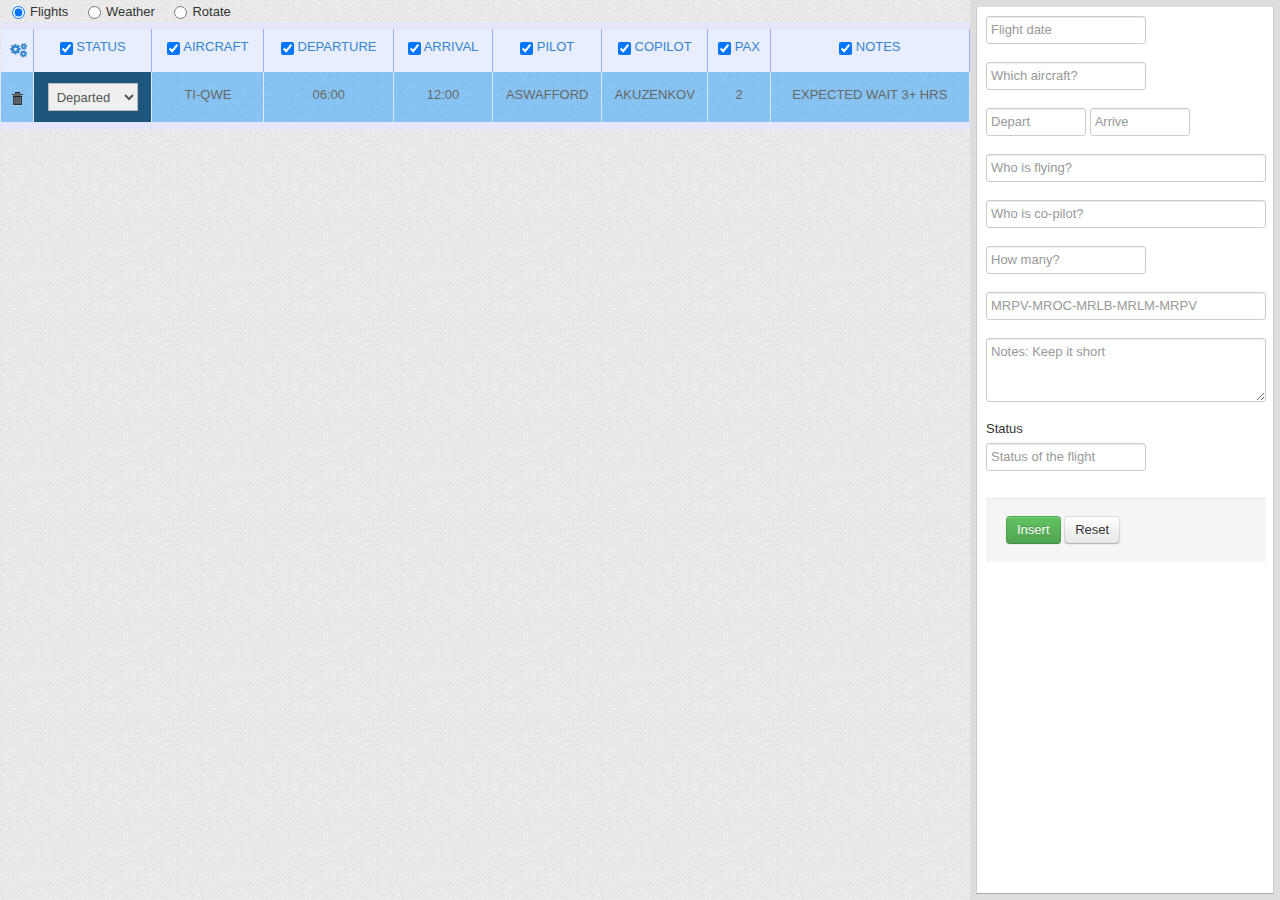
<file: modules/reservations/admin.html>
<!doctype html>
<html lang="en">
<head>
  <meta charset="utf-8">
  <meta http-equiv="X-UA-Compatible" content="IE=edge,chrome=1">
  <meta name="viewport" content="width=device-width,initial-scale=1">

  <title>AEROBELL Flight Board Administration</title>

  <link rel="stylesheet" href="../../assets/css/su.css">
  <link rel="stylesheet" href="../../assets/css/font-awesome.css">
  <link rel="stylesheet" href="../../assets/css/bootstrap.css">

  <!-- Libraries -->
  <script src="../../assets/libs/jquery.js"></script>
  <script src="../../assets/libs/bootstrap.js"></script>
  <script src="../../assets/libs/time.js"></script>
  <script src="../../assets/libs/datepicker.js"></script>

  <!-- LOADING SCRIPT STARTS -->
  <script>
  $(window).load(function(){

    if(typeof(Storage)!=="undefined") {
      // Yes! localStorage and sessionStorage support!
      console.log("LocalStorage Enabled");
      $('#rad' + localStorage.flipper).attr('checked',true);
    } else {
      // Sorry! No web storage support..
      console.log("LocalStorage Disabled");
    }

    $("#loading").fadeOut(function(){
      $(this).remove();
      $('body').css('overflow', 'auto');
    });
  });
  </script>
  <style type = "text/css">
    body{overflow: hidden;}
    #loaderContainer {position: absolute; top:50%; left:50%;}
    #loaderContent {width: 230px; text-align: center; height: 100px; margin: -50px auto 0 auto; margin-left: -115px; }
    #loading {background-color: #fff; overflow:hidden; width:100%; height:100%; position: absolute; top: 0; left: 0; z-index: 9999;}
  </style> 
  <!-- LOADING SCRIPT END -->
</head>

<body>

  <div id="loading"> 
  <script type = "text/javascript"> 
    document.write("<div id='loaderContainer'><p id='loaderContent'>" +
                   "<img id='loadinggraphic' src='../../assets/img/AFS_small.png' />" +
                   "</p></div>");
  </script> 
  </div> 

  <!-- ADMIN FLIGHT BOARD STARTS HERE -->
  <div id="admin-flights">

    <ul id="admin-options" class="unstyled">
      <li><label class="radio"><input type="radio" name="pageOptions" id="radflights" value="flights" checked>Flights</label></li>
      <li><label class="radio"><input type="radio" name="pageOptions" id="radweather" value="weather"> Weather</label></li>
      <li><label class="radio"><input type="radio" name="pageOptions" id="radrotate" value="rotate"> Rotate</label></li>
    </ul>

    <table id="admin-flight-table" class="full b">
      <thead>
        <tr>
          <th><i class="icon-cogs"></i></th>
          <th><label class="checkbox"><input id="colStatus" type="checkbox" checked /> status</label></th>
          <th><label class="checkbox"><input id="colAircraft" type="checkbox" checked /> aircraft</label></th>
          <th><label class="checkbox"><input id="colDeparture" type="checkbox" checked /> departure</label></th>
          <th><label class="checkbox"><input id="colArrival" type="checkbox" checked /> arrival</label></th>
          <th><label class="checkbox"><input id="colPilot" type="checkbox" checked /> pilot</label></th>
          <th><label class="checkbox"><input id="colCopilot" type="checkbox" checked /> copilot</label></th>
          <th><label class="checkbox"><input id="colPax" type="checkbox" checked /> pax</label></th>
          <th><label class="checkbox"><input id="colNotes" type="checkbox" checked /> notes</label></th>
        </tr>
      </thead>
      <tbody id="flight-table-body">
        <tr class="departed">
        	<td><button class="remove-flight"><i class="icon-trash"></i></button></td>
          <td class="first">
          	<select class="admin-flight-status input-small">
  	          <option selected>Departed</option>
  	          <option>Delayed</option>
  	          <option>Pending</option>
  	          <option>On-Time</option>
  	          <option>Arrived</option>
  	          <option>Canceled</option>
  	        </select>
  	      </td>
          <td><label class="aircraft">TI-QWE</label></td>
          <td><label class="departure-time">06:00</label></td>
          <td><label class="arrival-time">12:00</label></td>
          <td><label class="pilot">ASWAFFORD</label></td>
          <td><label class="copilot">AKUZENKOV</label></td>
          <td><label class="pax">2</label></td>
          <td><label class="remarks">Expected wait 3+ hrs</label></td>
        </tr>
      </tbody>
    </table>
  </div><!-- ADMIN FLIGHT BOARD ENDS HERE -->

  <!-- ADMIN NEW FLIGHT FORM STARTS HERE -->
  <div id="admin-new-flight">
    <input type="hidden" id="flightId"/>
    <section id="form" class="form-vertical">
  	  <fieldset>
  	    <div class="control-group">
  	      <div class="controls">
  	        <input type="text" class="input-medium" id="nf-date" placeholder="Flight date" data-datepicker="datepicker">
  	      </div>
  	    </div>

  	    <div class="control-group">
  	      <div class="controls">
            <input type="text" class="input-medium" id="nf-aircraft" placeholder="Which aircraft?" data-provide="typeahead" data-items="7" data-source="[&quot;TI-QWE&quot;,&quot;TI-WER&quot;,&quot;TI-ERT&quot;,&quot;TI-RTY&quot;,&quot;TI-TYU&quot;,&quot;TI-BAW&quot;]">
  	      </div>
  	    </div>

  	    <div class="control-group">
  	      <div class="controls">
  	        <input type="text" class="input-small" id="nf-departure" placeholder="Depart">
  	        <input type="text" class="input-small" id="nf-arrival" placeholder="Arrive">
  	      </div>
  	    </div>

  	    <div class="control-group">
  	      <div class="controls">
  	        <input type="text" class="input-xlarge" id="nf-pilot" placeholder="Who is flying?" data-provide="typeahead" data-items="4" data-source="[&quot;ASWAFFORD&quot;,&quot;AKUZENKOV&quot;,&quot;JLEIVA&quot;,&quot;JPISARO&quot;]" maxlength="10">
  	      </div>
  	    </div>

  	    <div class="control-group">
  	      <div class="controls">
  	        <input type="text" class="input-xlarge" id="nf-copilot" placeholder="Who is co-pilot?" data-provide="typeahead" data-items="4" data-source="[&quot;ASWAFFORD&quot;,&quot;AKUZENKOV&quot;,&quot;JLEIVA&quot;,&quot;JPISARO&quot;]" maxlength="10">
  	      </div>
  	    </div>

  	    <div class="control-group">
  	      <div class="controls">
  	        <input type="number" class="input-medium" id="nf-pax" placeholder="How many?">
  	      </div>
  	    </div>

  	    <div class="control-group">
  	      <div class="controls">
  	        <input type="text" class="input-xlarge" id="nf-route" placeholder="MRPV-MROC-MRLB-MRLM-MRPV">
  	      </div>
  	    </div>

  	    <div class="control-group">
  	      <div class="controls">
  	        <textarea class="input-xlarge" id="nf-notes" rows="3" placeholder="Notes: Keep it short"></textarea>
  	      </div>
  	    </div>

        <div class="control-group">
          <label class="control-label" for="nf-status">Status</label>
          <div class="controls">
            <input type="text" class="input-medium" id="nf-status" placeholder="Status of the flight" data-provide="typeahead" data-items="4" data-source="[&quot;pending&quot;,&quot;departed&quot;,&quot;on-time&quot;,&quot;arrived&quot;,&quot;delayed&quot;,&quot;canceled&quot;]" maxlength="10">
          </div>
        </div>

  	    <div class="form-actions">
          <button id="btn-insert-flight" class="btn btn-success" onclick="insertRecord()">Insert</button>
          <button id="btn-update-flight" class="btn btn-primary hide" onclick="updateRecord()">Update</button>
  	      <button class="btn" onclick="resetForm()">Reset</button>
          <button onclick="dropTable()" class="hide">Drop Table</button>
  	    </div>
  	  </fieldset>
    </section>

  </div><!-- ADMIN NEW FLIGHT FORM ENDS HERE -->


<!-- Application
<script src="../../assets/libs/chosen-min.js"></script>
<script src="app/fazzle.js"></script>
<script src="app/modules/runway.js"></script>
<script src="../../assets/libs/underscore.js"></script>
<script src="../../assets/libs/backbone.js"></script>
-->

<script>
!function ($) {
  $(function(){

		// Use default settings
    $("#nf-departure, #nf-arrival").timePicker({
		  show24Hours: true,
		  step: 30
		});

    $("input[name='pageOptions']").change(function(){
      console.log("set to:" + $(this).val());
      localStorage.flipper = $(this).val();
    });


  });
}(window.jQuery)
</script>


<script> 
var flightResuts = document.getElementById('flight-table-body'); 
var id = document.getElementById('flightId');
var flightStatus = document.getElementById('nf-status');  
var flightAircraft = document.getElementById('nf-aircraft');  
var flightDate = document.getElementById('nf-date');  
var flightDeparture = document.getElementById('nf-departure');  
var flightArrival = document.getElementById('nf-arrival');  
var flightPilot = document.getElementById('nf-pilot');  
var flightCopilot = document.getElementById('nf-copilot');  
var flightPassangers = document.getElementById('nf-pax');
var flightRoute = document.getElementById('nf-route');
var flightNotes = document.getElementById('nf-notes');
 
var createStatement = "CREATE TABLE IF NOT EXISTS Flights (id INTEGER PRIMARY KEY AUTOINCREMENT, flightStatus TEXT, flightAircraft TEXT, flightDate TEXT, flightDeparture TEXT, flightArrival TEXT, flightPilot TEXT, flightCopilot TEXT, flightPassangers TEXT, flightRoute TEXT, flightNotes TEXT)";
var selectAllStatement = "SELECT * FROM Flights ORDER BY flightDeparture";
var insertStatement = "INSERT INTO Flights (flightStatus, flightAircraft, flightDate, flightDeparture, flightArrival, flightPilot, flightCopilot, flightPassangers, flightRoute, flightNotes) VALUES (?, ?, ?, ?, ?, ?, ?, ?, ?, ?)";
var updateStatement = "UPDATE Flights SET flightStatus = ?, flightAircraft = ?, flightDate = ?, flightDeparture = ?, flightArrival = ?, flightPilot = ?, flightCopilot = ?, flightPassangers = ?, flightRoute = ?, flightNotes = ? WHERE id = ?";
var deleteStatement = "DELETE FROM Flights WHERE id=?";
var dropStatement = "DROP TABLE Flights";

var db = openDatabase("FlightBoard", "1.0", "AeroBell Flight Board", 200000);
var dataset;
createTable();

function onError(tx, error) {
  alert(error.message);
}
      
function showRecords() {
  flightResuts.innerHTML = '';
  db.transaction(function(tx) {
    tx.executeSql(selectAllStatement, [], function(tx, result) {
      dataset = result.rows;
      for (var i = 0, item = null; i < dataset.length; i++) {
        item = dataset.item(i);
        flightResuts.innerHTML += 
            '<tr class="' + item['flightStatus'] + '">' + 
            '<td><button class="edit-flight" onclick="loadRecord('+i+')"><i class="icon-edit"></i></button><button class="remove-flight" onclick="deleteRecord('+item['id']+')"><i class="icon-trash"></i></button></td>' + 
            '<td class="first editable" contentEditable="true">' + item['flightStatus'] + '</td>' + 
            '<td class=""><label class="aircraft editable" contentEditable="true">' + item['flightAircraft'] + '</label></td>' + 
            '<td class=""><label class="departure editable" contentEditable="true">' + item['flightDeparture'] + '</label></td>' + 
            '<td class=""><label class="arrival editable" contentEditable="true">' + item['flightArrival'] + '</label></td>' + 
            '<td class=""><label class="pilot editable" contentEditable="true">' + item['flightPilot'] + '</label></td>' +
            '<td class=""><label class="copilot editable" contentEditable="true">' + item['flightCopilot'] + '</label></td>' +
            '<td class=""><label class="pax editable" contentEditable="true">' + item['flightPassangers'] + '</label></td>' +
            '<td class=""><label class="notes editable" contentEditable="true">' + item['flightNotes'] + '</label></td>' +
            '</tr>';
      }
    });
  });
}
      
function createTable() { 
  db.transaction(function(tx) {
    tx.executeSql(createStatement, [], showRecords, onError);
  });
}
      
function insertRecord() {
  db.transaction(function(tx) {
    tx.executeSql(insertStatement, [flightStatus.value, flightAircraft.value, flightDate.value, flightDeparture.value, flightArrival.value, flightPilot.value, flightCopilot.value, flightPassangers.value, flightRoute.value, flightNotes.value], loadAndReset, onError);
  });
}
      
function loadRecord(i) {
  var item = dataset.item(i); 
  flightStatus.value = item['flightStatus'];
  flightAircraft.value = item['flightAircraft'];
  flightDate.value = item['flightDate'];
  flightDeparture.value = item['flightDeparture'];
  flightArrival.value = item['flightArrival'];
  flightPilot.value = item['flightPilot'];
  flightCopilot.value = item['flightCopilot'];
  flightPassangers.value = item['flightPassangers'];
  flightRoute.value = item['flightRoute'];
  flightNotes.value = item['flightNotes'];
  id.value = item['id'];
  $('#btn-insert-flight').hide();
  $('#btn-update-flight').show();
}




function updateRecord() {
  db.transaction(function(tx) {
    tx.executeSql(updateStatement, [flightStatus.value, flightAircraft.value, flightDate.value, flightDeparture.value, flightArrival.value, flightPilot.value, flightCopilot.value, flightPassangers.value, flightRoute.value, flightNotes.value, id.value], loadAndReset, onError);
  });
  $('#btn-insert-flight').show();
  $('#btn-update-flight').hide();
}
      
function deleteRecord(id) {
  db.transaction(function(tx) {
    tx.executeSql(deleteStatement, [id], showRecords, onError);
  });
  resetForm();
}
       
function dropTable() {
  db.transaction(function(tx) {
    tx.executeSql(dropStatement, [], showRecords, onError);
  });
  resetForm();
}

function loadAndReset(){
  resetForm();
  showRecords();
}

function resetForm(){
  flightStatus.value = '';
  flightAircraft.value = '';
  flightDate.value = '';
  flightDeparture.value = '';
  flightArrival.value = '';
  flightPilot.value = '';
  flightCopilot.value = '';
  flightPassangers.value = '';
  flightRoute.value = '';
  flightNotes.value = '';
  id.value = '';
  $('#btn-insert-flight').show();
  $('#btn-update-flight').hide();
}
</script>

</body>
</html>
<!--// &#9734;  ☆ KUZYA.COM
                             -~-%%%-,,
                           ,%       ^2%
                          -ZZ2       22
                          -22%-,    .22
 ~,2~ ,i,       qWE2      %qggp2222gggp2     .2Zg,          .- ,-
 ,,222NEEBBggggg222%      -WWWWWqQWWWFBF     `?ZW\,,,,ggggggp2%==-"
 ,,,ggBBBBBBBBBBBBgggg,   -222%2WB2^27Z^ ,ggggggBNBWBBBWBBBWB2s==~-
   ,ggBBBBBWWBBBWBWWBBBBgg,  %%JE@P  qggBBBBBBWWBWBWBWWWWBWWBE2"""`
   ``qBWWBBBBBWWBWNBWBBWBWBBm%%%%% .dWBWBBBWWWWBNWBBBBWWBWWWWE"""
        `"WWWWBWHWBBBBEBWW"^ ,gggg,`/"WWWBWBWWBBWWNWBWBWWWWWF"^
            ""WBgdWW"""   ggWWWWWBWBgg, `"""""""W3EBWF"\
               ""F ~g  iqdWBBWBBNBWBWWWBr,   F -JWWW
                   -7   "" ^^7@WWWWW/"7"-"\  ^
                              3H@ZES
                               3@EP`
                                22,
                                LL/

    ┌────────────────────────────────────────────────────────┐
    │ Date of Creation ..................Feb...... Year 2012 │
    └────────────────────────────────────────────────────────┘
//-->
</file>
<file: assets/css/su.css>
@import url(custom.css);

html,
body {
	margin: 0;
	padding: 0;
}

pre {word-wrap: break-word;}

button {
	margin: 0;
	padding: 0;
	border: 0;
	background: none;
	font-size: 100%;
	vertical-align: baseline;
	font-family: inherit;
	color: inherit;
	-webkit-appearance: none;
	/*-moz-appearance: none;*/
	-ms-appearance: none;
	-o-appearance: none;
	appearance: none;
}

body {
	font: 14px 'Helvetica Neue', Helvetica, Arial, sans-serif;
	line-height: 1.4em;
  background: #eaeaea;
  background-image: url([data-uri]);
	color: #4d4d4d;
	-webkit-font-smoothing: antialiased;
	-moz-font-smoothing: antialiased;
	-ms-font-smoothing: antialiased;
	-o-font-smoothing: antialiased;
	font-smoothing: antialiased;
}

.fade {
  opacity: 0;
  -webkit-transition: opacity 0.15s linear;
     -moz-transition: opacity 0.15s linear;
      -ms-transition: opacity 0.15s linear;
       -o-transition: opacity 0.15s linear;
          transition: opacity 0.15s linear;
}
.tab-pane.fade { display: none; }

.fade.in {opacity: 1; }

.tab-content > .active { display: block;}
.fit {
width: 544px;
max-width: 33.3%;
vertical-align: top;
padding: 0;
border: 0;
height: 401px;
float: left;
}

.ac { text-align: center; }
.ar { text-align: right; }
.al { text-align: left; }

.inlined { display: inline-block; vertical-align: top;}
.relative { position: relative; }
.editing { border: 1px solid #39F; padding-left: 6px; }
.marge { margin-top: 42px; }
.full { width: 100%; }

.toolbar-fixed {
position: fixed;
top: 42px;
background: white;
width: 700px;
z-index: 9;
padding: 0.3em 0;
border-bottom: 2px solid #ddd;
}

.accordion-sub-header h2 { display: inline-block; vertical-align: middle; }
.thumbnail { line-height: 0; }

.metar {display: block; margin-bottom: 12px; font-weight: bolder; }


/* TOP TABS 
****************
*/
#flightTabs:hover { top: 0; }
#flightTabs {
display: block;
height: 42px;
position: absolute;
top: -40px;
left: 0;
right: 0;
margin: 0;
z-index: 30;
overflow: hidden;

background-color: #EEE;
background-repeat: repeat-x;
background-image: -moz-linear-gradient(top, whiteSmoke 0%, #EEE 100%);
background-image: -webkit-gradient(linear, left top, left bottom, color-stop(0%,whiteSmoke), color-stop(100%,#EEE));
background-image: -webkit-linear-gradient(top, whiteSmoke 0%,#EEE 100%);
background-image: -ms-linear-gradient(top, whiteSmoke 0%,#EEE 100%);
background-image: -o-linear-gradient(top, whiteSmoke 0%,#EEE 100%);
filter: progid:DXImageTransform.Microsoft.gradient( startColorstr='#f5f5f5', endColorstr='#eeeeee',GradientType=0 );
background-image: linear-gradient(top, whiteSmoke 0%,#EEE 100%);
border: 1px solid #E5E5E5;

-webkit-transition: all 0.3s ease-in-out;
-moz-transition: all 0.3s ease-in-out;
-o-transition: all 0.3s ease-in-out;
-ms-transition: all 0.3s ease-in-out;
transition: all 0.3s ease-in-out;
}
#flightTabs li { float: left; list-style: none; }

#flightTabs a {
	color: #08C;
text-decoration: none;
display: inline-block;
margin: 0;
padding-top: 11px;
padding-bottom: 11px;
padding-right: 12px;
padding-left: 12px;
border-left: 1px solid whiteSmoke;
border-right: 1px solid #E5E5E5;
-webkit-border-radius: 0;
-moz-border-radius: 0;
border-radius: 0;
}
#flightTabs .checkbox {
padding-top: 11px;
display: block;
padding-left: 13px;
}


/* WEATHER TAB 
******************
*/
#weather-images {
background: white;
position: absolute;
top: 0;
left: 0;
bottom: 0;
right: 500px;
}

/* Weather Textual sidebar */
#weather-pad {
margin: 13px;
font-size: 22px;
line-height: normal;
}
#weather-text {
position: absolute;
top: 0;
right: 0;
bottom: 0;
left: auto;
background: rgba(238, 238, 238, 0.69);
width: 500px;
border-left: 1px solid #EEE;
}

/* Weather Clock */
#clock {
background: black;
text-align: center;
padding: 3px 22px;
font-size: 42px;
color: #3FC;
letter-spacing: 22px;
margin-bottom: 13px;
border-bottom: 1px solid gold;
}

/* Weather textual data */
.text-data {
padding-bottom: 13px;
border-bottom: 1px solid white;
margin-bottom: 13px;
text-align: justify;
}

/* FLIGHT TABLE */
#flight-table {
margin: 0;
padding: 0;
list-style: none;
background: rgba(255, 255, 255, 0.9);
border: 1px solid #CCC;
position: relative;
border-top-left-radius: 2px;
border-top-right-radius: 2px;
box-shadow: 0 2px 6px 0 rgba(0, 0, 0, 0.2), 0 25px 50px 0 rgba(0, 0, 0, 0.15);
}
.b { text-align: center; border-collapse: collapse; border-top: 7px solid lavender; border-bottom: 7px solid lavender;
margin: 0; font-size: 42px; line-height: normal; color: #666; }
.b th,
.b tfoot td { font-size: 32px !important; font-weight: normal; background: #e8edff; border-right: 1px solid #9baff1; /*border-left: 1px solid #9baff1;*/ color: #38c; padding: 3px; cursor: pointer; text-transform: uppercase; }
.b td { background: #F6F6F6; border-right: 1px solid lavender; border-left: 1px solid lavender; padding: 1px 2px; }
.b select { margin-bottom: 0; }

#flight-table-body td {text-transform: uppercase; }
#flight-table tr {
	position: relative;
	border-bottom: 1px dotted #ccc;
}
#flight-table tr:last-child {border-bottom: none; }

#flight-table tr label {
	display: inline-block;
	line-height: 1.2;
	-webkit-transition: color 0.4s;
	-moz-transition: color 0.4s;
	-ms-transition: color 0.4s;
	-o-transition: color 0.4s;
	transition: color 0.4s;
}

#flight-table tr.completed label {
	color: #a9a9a9;
	text-decoration: line-through;
}





/* TABLE COLORS */
.departed td {background: rgba(0, 143, 255, 0.42); }
.departed .first {
background: #1D567C;
color: #D4E2EC;
}

.delayed td {background: rgba(255, 71, 0, 0.42); }
.delayed .first {
background: #7C2C1D;
color: #ECD4D4;
}
.pending td {background: rgba(255, 253, 196, 0.42); }
.pending .first {
background: #7C781D;
color: #EBECD4;
}
.on-time td {background: rgba(176, 240, 94, 0.42); }
.on-time .first {
background: #527C1D;
color: #E8ECD4;
}
.arrived td {background: rgba(185, 135, 47, 0.42);}
.arrived .first {
background: #7C561D;
color: #ECE0D4;
}
.canceled td {
background: black;
color: #EEE;
}
.canceled .first {
background: red;
color: white;
}

.first {
text-transform: uppercase;
font-size: 20px;
font-weight: bold;
}







/* FLIGHT LIST TAB
*********************
*/
#flight-list {
	margin: 0;
	padding: 0;
	list-style: none;

	background: rgba(255, 255, 255, 0.9);
	border: 1px solid #ccc;
	position: relative;
	border-top-left-radius: 2px;
	border-top-right-radius: 2px;
	box-shadow: 0 2px 6px 0 rgba(0, 0, 0, 0.2),
				0 25px 50px 0 rgba(0, 0, 0, 0.15);

}

#flight-list li {
	position: relative;
	font-size: 24px;
	border-bottom: 1px dotted #ccc;
}

#flight-list li:last-child {
	border-bottom: none;
}

#flight-list li.editing {
	border-bottom: none;
	padding: 0;
}

#flight-list li.editing .edit {
	display: block;
	width: 506px;
	padding: 13px 17px 12px 17px;
	margin: 0 0 0 43px;
}

#flight-list li.editing .view {
	display: none;
}

#flight-list li .toggle {
	text-align: center;
	width: 40px;
	height: 40px;
	position: absolute;
	top: 0;
	bottom: 0;
	margin: auto 0;
	border: none; /* Mobile Safari */
	-webkit-appearance: none;
	/*-moz-appearance: none;*/
	-ms-appearance: none;
	-o-appearance: none;
	appearance: none;
}

#flight-list li .toggle:after {
	font-size: 18px;
	content: '✔';
	line-height: 43px; /* 40 + a couple of pixels visual adjustment */
	font-size: 20px;
	color: #d9d9d9;
	text-shadow: 0 -1px 0 #bfbfbf;
}

#flight-list li .toggle:checked:after {
	color: #85ada7;
	text-shadow: 0 1px 0 #669991;
	bottom: 1px;
	position: relative;
}

#flight-list li label {
	word-break: break-word;
	margin: 15px 15px 15px 60px;
	display: inline-block;
	line-height: 1.2;
	-webkit-transition: color 0.4s;
	-moz-transition: color 0.4s;
	-ms-transition: color 0.4s;
	-o-transition: color 0.4s;
	transition: color 0.4s;
}

#flight-list li.completed label {
	color: #a9a9a9;
	text-decoration: line-through;
}

#flight-list li .destroy {
	display: none;
	position: absolute;
	top: 0;
	right: 10px;
	bottom: 0;
	width: 40px;
	height: 40px;
	margin: auto 0;
	font-size: 22px;
	color: #a88a8a;
	-webkit-transition: all 0.2s;
	-moz-transition: all 0.2s;
	-ms-transition: all 0.2s;
	-o-transition: all 0.2s;
	transition: all 0.2s;
}

#flight-list li .destroy:hover {
	text-shadow: 0 0 1px #000,
				 0 0 10px rgba(199, 107, 107, 0.8);
	-webkit-transform: scale(1.3);
	-moz-transform: scale(1.3);
	-ms-transform: scale(1.3);
	-o-transform: scale(1.3);
	transform: scale(1.3);
}

#flight-list li .destroy:after {
	content: '✖';
}

#flight-list li:hover .destroy {
	display: block;
}

#flight-list li .edit {
	display: none;
}

#flight-list li.editing:last-child {
	margin-bottom: -1px;
}




/* TIME PICKER PLUGIN */
div.time-picker {
  position: absolute;
  height: 191px;
  width:4em; /* needed for IE */
  overflow: auto;
  background: #fff;
  border: 1px solid #aaa;
  z-index: 99;
  margin: 0;
}
div.time-picker-12hours {
  width:6em; /* needed for IE */
}

div.time-picker ul {
  list-style-type: none;
  margin: 0;
  padding: 0;
}
div.time-picker li {
  cursor: pointer;
  height: 10px;
  font: 12px/1 Helvetica, Arial, sans-serif;
  padding: 4px 3px;
}
div.time-picker li.selected {
  background: #0063CE;
  color: #fff;
}




/* ADMIN NEW FLIGHT LAYOUT 
*****************************
*/
th i {
font-size: 18px;
margin-top: 12px;
margin-left: 3px;
margin-right: 3px;
}

#admin-flights {
position: absolute;
top: 0;
bottom: 0;
left: 0;
right: 310px;
}
#admin-new-flight {
position: fixed;
top: 0;
bottom: 0;
left: auto;
right: 0;
width: 310px;
background: #ddd;
}
#admin-new-flight #form {
position: absolute;
top: 6px;
bottom: 6px;
left: 6px;
right: 6px;
background: white;
margin: 0;
padding: 9px;
border: 1px solid;
border-bottom-color: #AAA;
border-left-color: #CCC;
border-right-color: #CCC;
border-top-color: #DDD;
}
#admin-options {margin: 0 0 0 12px; }
#admin-options label {margin: 0; }
#admin-options li {display: inline-block; margin-right: 16px; padding: 3px 0 0 0; }
#admin-flight-table label input {float: none; }
</file>
